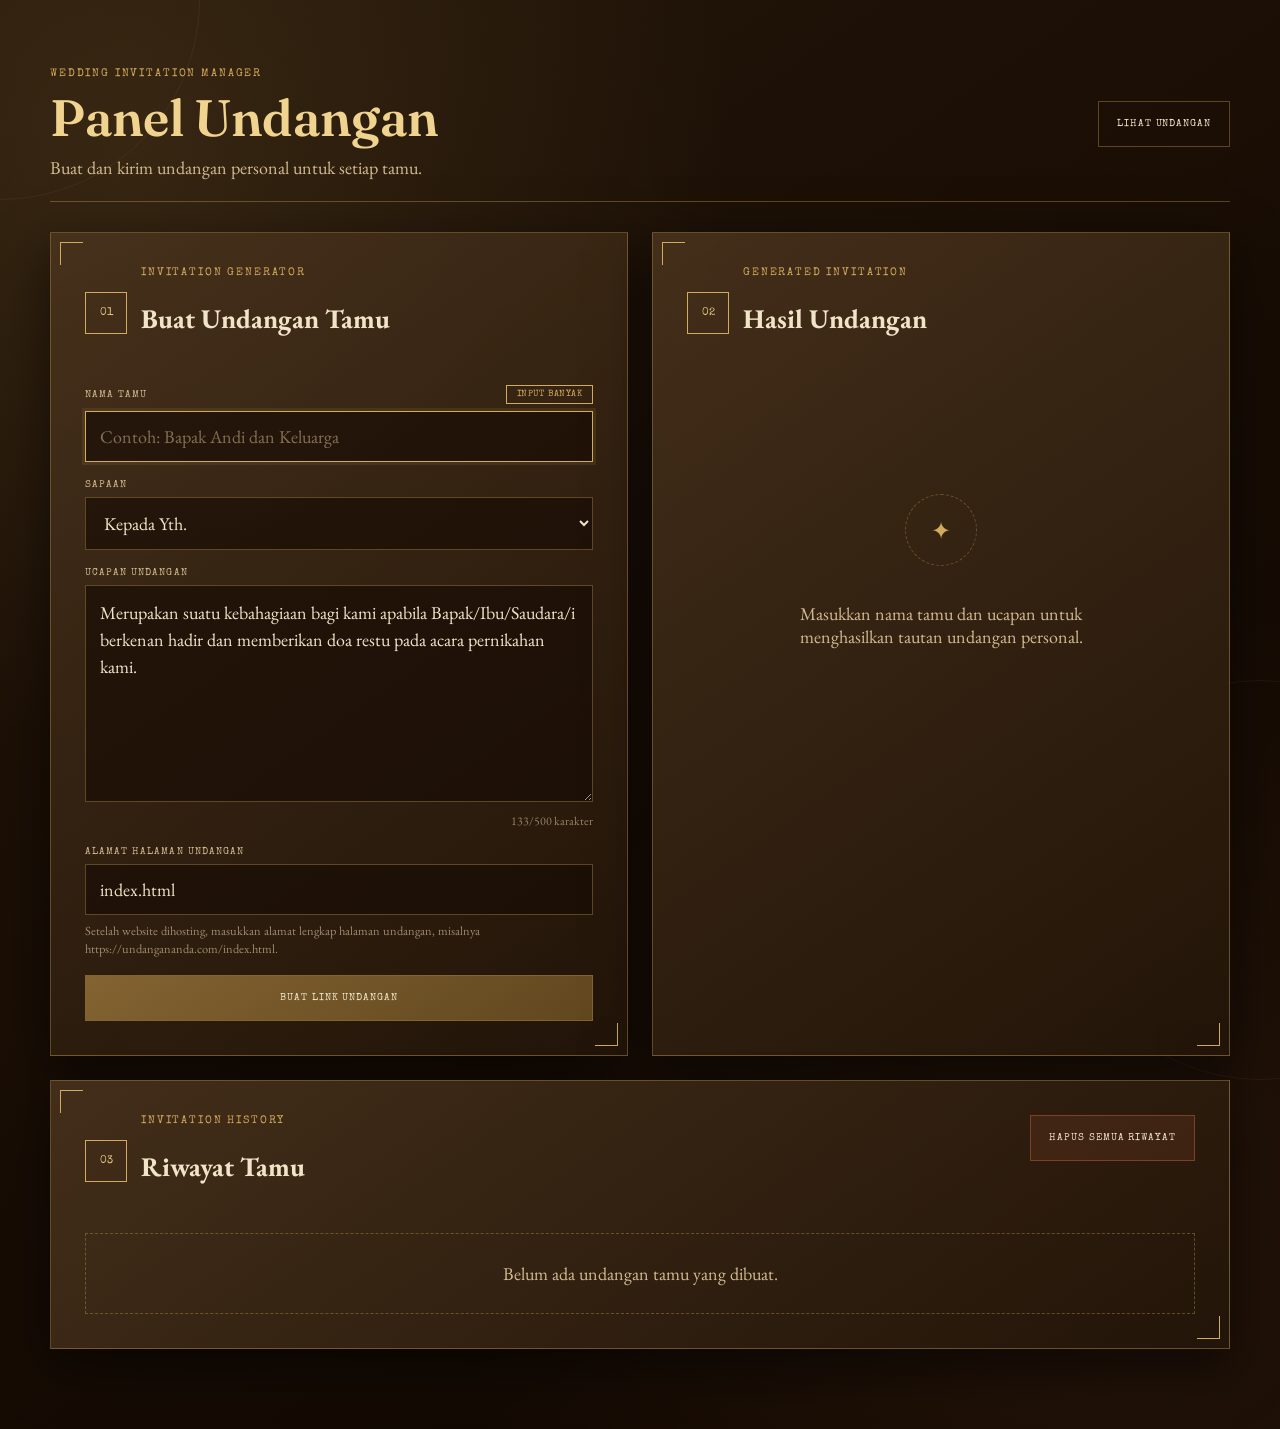
<file: pemilik.html>
<!DOCTYPE html>
<html lang="id">
<head>
  <meta charset="UTF-8">

  <meta
    name="viewport"
    content="width=device-width, initial-scale=1.0"
  >

  <meta
    name="robots"
    content="noindex, nofollow"
  >

  <meta
    name="description"
    content="Panel pembuat undangan personal Achmad dan Suci."
  >

  <title>Panel Undangan — Achmad & Suci</title>

  <link rel="preconnect" href="https://fonts.googleapis.com">
  <link rel="preconnect" href="https://fonts.gstatic.com" crossorigin>

  <link
    href="https://fonts.googleapis.com/css2?family=Fraunces:wght@400;500;600;700&family=EB+Garamond:wght@400;500;600&family=Special+Elite&family=Yesteryear&display=swap"
    rel="stylesheet"
  >

  <link rel="stylesheet" href="pemilik.css">
</head>

<body>

  <div class="background-decoration decoration-one"></div>
  <div class="background-decoration decoration-two"></div>

  <main class="owner-page">

    <!-- HEADER PANEL -->
    <header class="dashboard-header">

      <div>
        <p class="eyebrow">
          Wedding Invitation Manager
        </p>

        <h1 class="dashboard-title">
          Panel Undangan
        </h1>

        <p class="welcome-text">
          Buat dan kirim undangan personal untuk setiap tamu.
        </p>
      </div>

      <div class="header-actions">

        <a
          href="index.html"
          target="_blank"
          rel="noopener noreferrer"
          class="secondary-button"
        >
          Lihat Undangan
        </a>

      </div>

    </header>


    <section class="dashboard-grid">

      <!-- FORM UNDANGAN -->
      <section class="owner-card form-card">

        <div class="card-heading">

          <span class="card-number">
            01
          </span>

          <div>
            <p class="eyebrow">
              Invitation Generator
            </p>

            <h2>
              Buat Undangan Tamu
            </h2>
          </div>

        </div>

        <form
          id="invitationForm"
          class="owner-form"
        >

          <div class="field">

            <div class="label-row">
              <label for="guestName">
                Nama tamu
              </label>

              <button
                type="button"
                id="toggleBulkButton"
                class="toggle-bulk-button"
              >
                Input Banyak
              </button>
            </div>

            <input
              type="text"
              id="guestName"
              name="guestName"
              placeholder="Contoh: Bapak Andi dan Keluarga"
              autocomplete="off"
              required
            >

            <textarea
              id="guestNameBulk"
              name="guestNameBulk"
              rows="6"
              placeholder="Masukkan nama tamu, satu nama per baris.&#10;&#10;Contoh:&#10;Bapak Andi dan Keluarga&#10;Ibu Ratna dan Keluarga&#10;Bapak Budi dan Keluarga"
              class="hidden"
            ></textarea>

            <small id="bulkCounter" class="hidden">
              <span id="bulkCount">0</span> tamu terdeteksi
            </small>

          </div>


          <div class="field">

            <label for="invitationGreeting">
              Sapaan
            </label>

            <select
              id="invitationGreeting"
              name="invitationGreeting"
            >

              <option value="Kepada Yth.">
                Kepada Yth.
              </option>

              <option value="Dengan hormat,">
                Dengan hormat,
              </option>

              <option value="Untuk sahabat kami,">
                Untuk sahabat kami,
              </option>

              <option value="Untuk keluarga tercinta,">
                Untuk keluarga tercinta,
              </option>

            </select>

          </div>


          <div class="field">

            <label for="invitationMessage">
              Ucapan undangan
            </label>

            <textarea
              id="invitationMessage"
              name="invitationMessage"
              rows="7"
              maxlength="500"
              placeholder="Tuliskan ucapan khusus untuk tamu..."
            >Merupakan suatu kebahagiaan bagi kami apabila Bapak/Ibu/Saudara/i berkenan hadir dan memberikan doa restu pada acara pernikahan kami.</textarea>

            <div class="character-counter">
              <span id="characterCount">0</span>/500 karakter
            </div>

          </div>


          <div class="field">

            <label for="invitationPage">
              Alamat halaman undangan
            </label>

            <input
              type="text"
              id="invitationPage"
              name="invitationPage"
              value="index.html"
              placeholder="https://domainanda.com/index.html"
            >

            <small>
              Setelah website dihosting, masukkan alamat lengkap halaman
              undangan, misalnya https://undangananda.com/index.html.
            </small>

          </div>


          <button
            type="submit"
            class="primary-button"
          >
            Buat Link Undangan
          </button>

        </form>

      </section>


      <!-- HASIL UNDANGAN -->
      <section class="owner-card result-card">

        <div class="card-heading">

          <span class="card-number">
            02
          </span>

          <div>
            <p class="eyebrow">
              Generated Invitation
            </p>

            <h2>
              Hasil Undangan
            </h2>
          </div>

        </div>


        <!-- HASIL KOSONG -->
        <div
          id="emptyResult"
          class="empty-result"
        >

          <div class="empty-icon">
            ✦
          </div>

          <p>
            Masukkan nama tamu dan ucapan untuk menghasilkan tautan
            undangan personal.
          </p>

        </div>


        <!-- HASIL LINK -->
        <div
          id="generatedResult"
          class="generated-result hidden"
        >

          <div class="invitation-preview">

            <p
              id="previewGreeting"
              class="preview-greeting"
            >
              Kepada Yth.
            </p>

            <h3 id="previewGuest">
              Nama Tamu
            </h3>

            <div class="preview-divider">
              <span></span>
              <b>❦</b>
              <span></span>
            </div>

            <p id="previewMessage">
              Ucapan undangan akan ditampilkan di sini.
            </p>

            <div class="preview-signature">
              Achmad <span>&amp;</span> Suci
            </div>

          </div>


          <div class="field">

            <label for="generatedLink">
              Link undangan
            </label>

            <textarea
              id="generatedLink"
              rows="5"
              readonly
            ></textarea>

          </div>


          <div class="result-actions">

            <button
              type="button"
              id="copyLinkButton"
              class="primary-button"
            >
              Salin Link
            </button>

            <button
              type="button"
              id="openLinkButton"
              class="secondary-button"
            >
              Buka Undangan
            </button>

            <button
              type="button"
              id="whatsappButton"
              class="whatsapp-button"
            >
              Kirim WhatsApp
            </button>

          </div>

          <p
            id="resultMessage"
            class="form-message success-message"
            aria-live="polite"
          ></p>

        </div>

      </section>

    </section>


    <!-- RIWAYAT UNDANGAN -->
    <section class="owner-card history-card">

      <div class="history-heading">

        <div class="card-heading">

          <span class="card-number">
            03
          </span>

          <div>
            <p class="eyebrow">
              Invitation History
            </p>

            <h2>
              Riwayat Tamu
            </h2>
          </div>

        </div>

        <button
          type="button"
          id="clearHistoryButton"
          class="danger-button"
        >
          Hapus Semua Riwayat
        </button>

      </div>

      <div
        id="historyList"
        class="history-list"
      ></div>

    </section>

  </main>

  <script src="pemilik.js"></script>
</body>
</html>
</file>
<file: pemilik.css>
:root {
  --paper: #241609;
  --paper-dark: #170c04;
  --paper-deep: #0f0702;

  --panel: #362313;
  --panel-light: #49331d;

  --cream: #f1e4c9;
  --cream-soft: #d2ba92;

  --mustard: #d3ab5c;
  --gold: #f0d38f;

  --olive: #836331;
  --olive-dark: #61471f;

  --rust: #a86635;
  --danger: #91452f;
  --success: #a8c27d;

  --line: rgba(211, 171, 92, 0.35);
  --shadow: 0 18px 50px rgba(0, 0, 0, 0.55);
}

* {
  box-sizing: border-box;
}

html {
  scroll-behavior: smooth;
}

body {
  min-height: 100vh;
  margin: 0;

  color: var(--cream);
  background:
    radial-gradient(
      circle at 10% 10%,
      rgba(211, 171, 92, 0.12),
      transparent 35%
    ),
    radial-gradient(
      circle at 90% 90%,
      rgba(168, 102, 53, 0.12),
      transparent 40%
    ),
    linear-gradient(
      145deg,
      var(--paper) 0%,
      var(--paper-dark) 55%,
      var(--paper-deep) 100%
    );

  font-family: "EB Garamond", serif;
  font-size: 18px;
}

button,
input,
textarea,
select {
  font: inherit;
}

button,
a {
  -webkit-tap-highlight-color: transparent;
}

button {
  cursor: pointer;
}

.hidden {
  display: none !important;
}

.owner-page {
  position: relative;
  z-index: 2;

  width: min(1180px, calc(100% - 40px));
  margin: 0 auto;
  padding: 50px 0 80px;
}

.background-decoration {
  position: fixed;
  z-index: 0;

  width: 400px;
  height: 400px;

  border: 1px solid rgba(211, 171, 92, 0.08);
  border-radius: 50%;

  pointer-events: none;
}

.decoration-one {
  top: -200px;
  left: -200px;
}

.decoration-two {
  right: -180px;
  bottom: -180px;
}

.owner-card {
  position: relative;

  padding: 34px;

  background:
    linear-gradient(
      145deg,
      rgba(73, 51, 29, 0.88),
      rgba(35, 21, 9, 0.92)
    );

  border: 1px solid var(--line);
  box-shadow: var(--shadow);
}

.owner-card::before,
.owner-card::after {
  content: "";

  position: absolute;

  width: 22px;
  height: 22px;

  border-color: var(--mustard);
  border-style: solid;
}

.owner-card::before {
  top: 9px;
  left: 9px;

  border-width: 1px 0 0 1px;
}

.owner-card::after {
  right: 9px;
  bottom: 9px;

  border-width: 0 1px 1px 0;
}

.login-section {
  min-height: calc(100vh - 130px);

  display: grid;
  place-items: center;
}

.login-card {
  width: min(100%, 470px);
  padding: 52px 42px;
  text-align: center;
}

.ornament {
  width: 76px;
  height: 76px;

  display: grid;
  place-items: center;

  margin: 0 auto 22px;

  color: var(--gold);
  background: var(--panel);

  border: 1px solid var(--mustard);
  border-radius: 50%;

  outline: 1px solid var(--line);
  outline-offset: 6px;

  font-size: 1.5rem;
}

.eyebrow {
  margin: 0 0 8px;

  color: var(--mustard);

  font-family: "Special Elite", monospace;
  font-size: 0.68rem;
  letter-spacing: 0.17em;
  text-transform: uppercase;
}

.login-card h1 {
  margin: 0;

  color: var(--gold);

  font-family: "Yesteryear", cursive;
  font-size: clamp(2.8rem, 8vw, 4.2rem);
  font-weight: 400;
  line-height: 1;
}

.login-card h1 span {
  color: var(--mustard);
}

.description {
  max-width: 370px;
  margin: 20px auto 28px;

  color: var(--cream-soft);
  line-height: 1.55;
}

.owner-form {
  display: flex;
  flex-direction: column;
  gap: 18px;
}

.field {
  text-align: left;
}

.field label {
  display: block;
  margin-bottom: 7px;

  color: var(--cream-soft);

  font-family: "Special Elite", monospace;
  font-size: 0.65rem;
  letter-spacing: 0.1em;
  text-transform: uppercase;
}

.label-row {
  display: flex;
  align-items: center;
  justify-content: space-between;
  gap: 10px;
  margin-bottom: 7px;
}

.label-row label {
  margin-bottom: 0;
}

.toggle-bulk-button {
  padding: 4px 10px;

  color: var(--mustard);
  background: transparent;
  border: 1px solid var(--mustard);

  font-family: "Special Elite", monospace;
  font-size: 0.55rem;
  letter-spacing: 0.05em;
  text-transform: uppercase;

  transition:
    background 0.2s ease,
    color 0.2s ease;
}

.toggle-bulk-button:hover {
  color: var(--cream);
  background: var(--mustard);
}

.field input,
.field textarea,
.field select {
  width: 100%;

  color: var(--cream);
  background: rgba(23, 12, 4, 0.65);

  border: 1px solid var(--line);
  border-radius: 0;

  outline: none;
  padding: 13px 14px;

  transition:
    border-color 0.2s ease,
    box-shadow 0.2s ease;
}

.field textarea {
  resize: vertical;
  min-height: 110px;
  line-height: 1.5;
}

.field select {
  cursor: pointer;
}

.field select option {
  color: var(--cream);
  background: var(--panel);
}

.field input::placeholder,
.field textarea::placeholder {
  color: rgba(210, 186, 146, 0.55);
}

.field input:focus,
.field textarea:focus,
.field select:focus {
  border-color: var(--mustard);
  box-shadow: 0 0 0 3px rgba(211, 171, 92, 0.1);
}

.field small {
  display: block;
  margin-top: 7px;

  color: rgba(210, 186, 146, 0.7);
  font-size: 0.78rem;
  line-height: 1.4;
}

.password-wrapper {
  position: relative;
}

.password-wrapper input {
  padding-right: 75px;
}

.show-password {
  position: absolute;
  top: 50%;
  right: 7px;

  transform: translateY(-50%);

  color: var(--mustard);
  background: transparent;
  border: 0;

  font-family: "Special Elite", monospace;
  font-size: 0.62rem;
  text-transform: uppercase;
}

.primary-button,
.secondary-button,
.logout-button,
.whatsapp-button,
.danger-button {
  min-height: 46px;

  display: inline-flex;
  align-items: center;
  justify-content: center;

  padding: 11px 18px;

  border: 1px solid transparent;

  font-family: "Special Elite", monospace;
  font-size: 0.65rem;
  letter-spacing: 0.09em;
  text-decoration: none;
  text-transform: uppercase;

  transition:
    transform 0.2s ease,
    filter 0.2s ease,
    background 0.2s ease;
}

.primary-button {
  color: var(--cream);
  background:
    linear-gradient(
      145deg,
      var(--olive),
      var(--olive-dark)
    );

  border-color: var(--olive);
}

.secondary-button {
  color: var(--cream);
  background: transparent;
  border-color: var(--line);
}

.logout-button,
.danger-button {
  color: var(--cream);
  background: rgba(145, 69, 47, 0.2);
  border-color: rgba(145, 69, 47, 0.8);
}

.whatsapp-button {
  color: #f4ffe9;
  background: #557b43;
  border-color: #6e9859;
}

.primary-button:hover,
.secondary-button:hover,
.logout-button:hover,
.whatsapp-button:hover,
.danger-button:hover {
  transform: translateY(-2px);
  filter: brightness(1.1);
}

.form-message {
  min-height: 20px;
  margin: 0;

  color: #e6a881;

  font-family: "Special Elite", monospace;
  font-size: 0.66rem;
}

.success-message {
  color: var(--success);
}

.security-note {
  margin: 22px 0 0;

  color: rgba(210, 186, 146, 0.65);

  font-size: 0.76rem;
  line-height: 1.45;
}

.dashboard-header {
  display: flex;
  align-items: center;
  justify-content: space-between;
  gap: 24px;

  margin-bottom: 30px;
  padding-bottom: 22px;

  border-bottom: 1px solid var(--line);
}

.dashboard-header h2 {
  margin: 0;

  color: var(--gold);

  font-family: "Fraunces", serif;
  font-size: clamp(2rem, 5vw, 3rem);
}

.welcome-text {
  margin: 8px 0 0;
  color: var(--cream-soft);
}

.welcome-text strong {
  color: var(--gold);
}

.header-actions,
.result-actions {
  display: flex;
  gap: 10px;
  flex-wrap: wrap;
}

.dashboard-grid {
  display: grid;
  grid-template-columns: minmax(0, 1fr) minmax(0, 1fr);
  gap: 24px;
}

.form-card,
.result-card {
  min-height: 100%;
}

.card-heading {
  display: flex;
  align-items: center;
  gap: 14px;

  margin-bottom: 27px;
}

.card-heading h3 {
  margin: 0;

  color: var(--cream);

  font-family: "Fraunces", serif;
  font-size: 1.55rem;
}

.card-number {
  width: 42px;
  height: 42px;

  flex: 0 0 42px;

  display: grid;
  place-items: center;

  color: var(--gold);
  border: 1px solid var(--mustard);

  font-family: "Special Elite", monospace;
  font-size: 0.68rem;
}

.character-counter {
  margin-top: 6px;

  color: rgba(210, 186, 146, 0.65);

  font-size: 0.75rem;
  text-align: right;
}

.empty-result {
  min-height: 390px;

  display: flex;
  flex-direction: column;
  align-items: center;
  justify-content: center;

  color: var(--cream-soft);
  text-align: center;
}

.empty-icon {
  width: 72px;
  height: 72px;

  display: grid;
  place-items: center;

  margin-bottom: 18px;

  color: var(--mustard);
  border: 1px dashed var(--line);
  border-radius: 50%;

  font-size: 1.5rem;
}

.empty-result p {
  max-width: 300px;
}

.generated-result {
  display: flex;
  flex-direction: column;
  gap: 20px;
}

.invitation-preview {
  position: relative;

  padding: 34px 25px;

  text-align: center;

  background:
    linear-gradient(
      145deg,
      rgba(36, 22, 9, 0.8),
      rgba(15, 7, 2, 0.85)
    );

  border: 1px solid var(--line);
}

.preview-greeting {
  margin: 0 0 8px;

  color: var(--cream-soft);

  font-family: "Special Elite", monospace;
  font-size: 0.66rem;
  letter-spacing: 0.1em;
  text-transform: uppercase;
}

.invitation-preview h4 {
  margin: 0;

  color: var(--gold);

  font-family: "Fraunces", serif;
  font-size: 1.75rem;
}

.preview-divider {
  display: flex;
  align-items: center;
  justify-content: center;
  gap: 10px;

  margin: 18px 0;
}

.preview-divider span {
  width: 50px;
  height: 1px;
  background: var(--line);
}

.preview-divider b {
  color: var(--mustard);
}

.invitation-preview p {
  color: var(--cream-soft);
  line-height: 1.55;
}

.preview-signature {
  margin-top: 22px;

  color: var(--gold);

  font-family: "Yesteryear", cursive;
  font-size: 2.1rem;
}

.preview-signature span {
  color: var(--mustard);
}

.history-card {
  margin-top: 24px;
}

.history-heading {
  display: flex;
  align-items: flex-start;
  justify-content: space-between;
  gap: 20px;
}

.history-list {
  display: grid;
  grid-template-columns: repeat(2, minmax(0, 1fr));
  gap: 13px;
}

.history-item {
  padding: 18px;

  background: rgba(23, 12, 4, 0.45);
  border: 1px solid var(--line);
}

.history-item-header {
  display: flex;
  justify-content: space-between;
  gap: 15px;

  margin-bottom: 7px;
}

.history-item h4 {
  margin: 0;

  color: var(--gold);

  font-family: "Fraunces", serif;
  font-size: 1.05rem;
}

.history-item time {
  color: rgba(210, 186, 146, 0.65);

  font-family: "Special Elite", monospace;
  font-size: 0.56rem;
}

.history-item p {
  margin: 5px 0 13px;

  color: var(--cream-soft);
  font-size: 0.88rem;
}

.history-actions {
  display: flex;
  flex-wrap: wrap;
  gap: 8px;
}

.history-actions button {
  padding: 7px 10px;

  color: var(--cream-soft);
  background: transparent;
  border: 1px solid var(--line);

  font-family: "Special Elite", monospace;
  font-size: 0.55rem;
  text-transform: uppercase;
}

.empty-history {
  grid-column: 1 / -1;

  padding: 28px;

  color: var(--cream-soft);
  text-align: center;

  border: 1px dashed var(--line);
}

@media (max-width: 900px) {
  .dashboard-grid {
    grid-template-columns: 1fr;
  }

  .history-list {
    grid-template-columns: 1fr;
  }
}

@media (max-width: 650px) {
  .owner-page {
    width: min(100% - 24px, 1180px);
    padding-top: 20px;
  }

  .owner-card {
    padding: 28px 20px;
  }

  .login-card {
    padding: 42px 23px;
  }

  .dashboard-header,
  .history-heading {
    align-items: stretch;
    flex-direction: column;
  }

  .header-actions,
  .result-actions {
    display: grid;
    grid-template-columns: 1fr;
  }

  .header-actions > *,
  .result-actions > * {
    width: 100%;
  }
}
.dashboard-title {
  margin: 0;

  color: var(--gold);

  font-family: "Fraunces", serif;
  font-size: clamp(2.2rem, 5vw, 3.2rem);
  font-weight: 600;
  line-height: 1.2;
}

.dashboard-header {
  padding-top: 18px;
}
</file>
